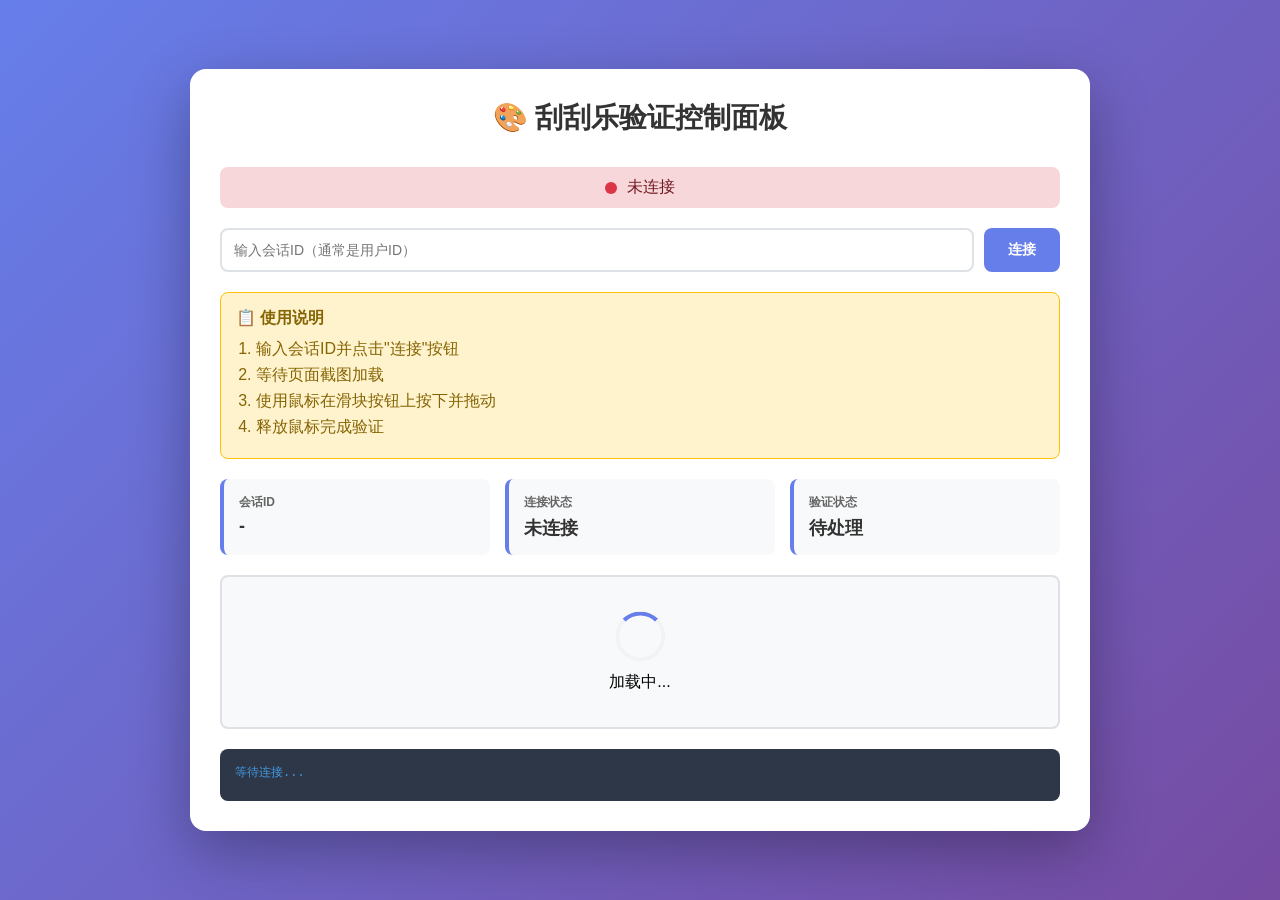
<file: captcha_control.html>
<!DOCTYPE html>
<html lang="zh-CN">
<head>
    <meta charset="UTF-8">
    <meta name="viewport" content="width=device-width, initial-scale=1.0">
    <title>刮刮乐验证控制面板</title>
    <style>
        * {
            margin: 0;
            padding: 0;
            box-sizing: border-box;
        }

        body {
            font-family: -apple-system, BlinkMacSystemFont, "Segoe UI", Roboto, "Helvetica Neue", Arial, sans-serif;
            background: linear-gradient(135deg, #667eea 0%, #764ba2 100%);
            min-height: 100vh;
            display: flex;
            justify-content: center;
            align-items: center;
            padding: 20px;
        }

        .container {
            background: white;
            border-radius: 16px;
            box-shadow: 0 20px 60px rgba(0, 0, 0, 0.3);
            padding: 30px;
            max-width: 900px;
            width: 100%;
        }

        .header {
            text-align: center;
            margin-bottom: 30px;
        }

        .header h1 {
            color: #333;
            font-size: 28px;
            margin-bottom: 10px;
        }

        .status {
            display: flex;
            align-items: center;
            justify-content: center;
            gap: 10px;
            padding: 10px;
            border-radius: 8px;
            margin-bottom: 20px;
        }

        .status.connected {
            background: #d4edda;
            color: #155724;
        }

        .status.disconnected {
            background: #f8d7da;
            color: #721c24;
        }

        .status.completed {
            background: #d1ecf1;
            color: #0c5460;
        }

        .status-indicator {
            width: 12px;
            height: 12px;
            border-radius: 50%;
            animation: pulse 2s infinite;
        }

        .status.connected .status-indicator {
            background: #28a745;
        }

        .status.disconnected .status-indicator {
            background: #dc3545;
        }

        .status.completed .status-indicator {
            background: #17a2b8;
        }

        @keyframes pulse {
            0%, 100% { opacity: 1; }
            50% { opacity: 0.5; }
        }

        .canvas-container {
            position: relative;
            background: #f8f9fa;
            border: 2px solid #dee2e6;
            border-radius: 8px;
            overflow: hidden;
            margin-bottom: 20px;
            max-height: 600px;
            display: flex;
            justify-content: center;
            align-items: center;
        }

        #captchaCanvas {
            max-width: 100%;
            display: block;
            cursor: crosshair;
        }

        .loading {
            position: absolute;
            top: 50%;
            left: 50%;
            transform: translate(-50%, -50%);
            text-align: center;
        }

        .spinner {
            border: 4px solid #f3f3f3;
            border-top: 4px solid #667eea;
            border-radius: 50%;
            width: 50px;
            height: 50px;
            animation: spin 1s linear infinite;
            margin: 0 auto 10px;
        }

        @keyframes spin {
            0% { transform: rotate(0deg); }
            100% { transform: rotate(360deg); }
        }

        .info-panel {
            display: grid;
            grid-template-columns: repeat(auto-fit, minmax(200px, 1fr));
            gap: 15px;
            margin-bottom: 20px;
        }

        .info-card {
            background: #f8f9fa;
            padding: 15px;
            border-radius: 8px;
            border-left: 4px solid #667eea;
        }

        .info-card h3 {
            color: #666;
            font-size: 12px;
            text-transform: uppercase;
            margin-bottom: 5px;
        }

        .info-card p {
            color: #333;
            font-size: 18px;
            font-weight: bold;
        }

        .instructions {
            background: #fff3cd;
            border: 1px solid #ffc107;
            border-radius: 8px;
            padding: 15px;
            margin-bottom: 20px;
        }

        .instructions h3 {
            color: #856404;
            margin-bottom: 10px;
            font-size: 16px;
        }

        .instructions ol {
            margin-left: 20px;
            color: #856404;
        }

        .instructions li {
            margin-bottom: 5px;
        }

        .session-input {
            display: flex;
            gap: 10px;
            margin-bottom: 20px;
        }

        .session-input input {
            flex: 1;
            padding: 12px;
            border: 2px solid #dee2e6;
            border-radius: 8px;
            font-size: 14px;
        }

        .session-input button {
            padding: 12px 24px;
            background: #667eea;
            color: white;
            border: none;
            border-radius: 8px;
            font-size: 14px;
            font-weight: bold;
            cursor: pointer;
            transition: background 0.3s;
        }

        .session-input button:hover {
            background: #5568d3;
        }

        .session-input button:disabled {
            background: #ccc;
            cursor: not-allowed;
        }

        .log {
            background: #2d3748;
            color: #a0aec0;
            border-radius: 8px;
            padding: 15px;
            max-height: 200px;
            overflow-y: auto;
            font-family: 'Courier New', monospace;
            font-size: 12px;
        }

        .log-entry {
            margin-bottom: 5px;
        }

        .log-entry.success {
            color: #48bb78;
        }

        .log-entry.error {
            color: #f56565;
        }

        .log-entry.info {
            color: #4299e1;
        }
    </style>
</head>
<body>
    <div class="container">
        <div class="header">
            <h1>🎨 刮刮乐验证控制面板</h1>
        </div>

        <div id="status" class="status disconnected">
            <div class="status-indicator"></div>
            <span id="statusText">未连接</span>
        </div>

        <div class="session-input">
            <input type="text" id="sessionIdInput" placeholder="输入会话ID（通常是用户ID）" />
            <button id="connectBtn" onclick="connectSession()">连接</button>
        </div>

        <div class="instructions">
            <h3>📋 使用说明</h3>
            <ol>
                <li>输入会话ID并点击"连接"按钮</li>
                <li>等待页面截图加载</li>
                <li>使用鼠标在滑块按钮上按下并拖动</li>
                <li>释放鼠标完成验证</li>
            </ol>
        </div>

        <div class="info-panel">
            <div class="info-card">
                <h3>会话ID</h3>
                <p id="sessionIdDisplay">-</p>
            </div>
            <div class="info-card">
                <h3>连接状态</h3>
                <p id="connectionStatus">未连接</p>
            </div>
            <div class="info-card">
                <h3>验证状态</h3>
                <p id="verificationStatus">待处理</p>
            </div>
        </div>

        <div class="canvas-container" id="canvasContainer">
            <div class="loading" id="loading">
                <div class="spinner"></div>
                <p>加载中...</p>
            </div>
            <canvas id="captchaCanvas"></canvas>
        </div>

        <div class="log" id="log">
            <div class="log-entry info">等待连接...</div>
        </div>
    </div>

    <script>
        let ws = null;
        let currentSessionId = null;
        let canvas = null;
        let ctx = null;
        let isMouseDown = false;
        let lastMoveTime = 0;
        let moveThrottle = 5; // 节流：每10ms最多发送一次（极致流畅）
        let captchaOffset = {x: 0, y: 0}; // 滑块区域在页面中的偏移量

        // 初始化
        document.addEventListener('DOMContentLoaded', () => {
            canvas = document.getElementById('captchaCanvas');
            ctx = canvas.getContext('2d');

            // 检查是否为嵌入模式（从URL参数或iframe检测）
            const urlParams = new URLSearchParams(window.location.search);
            const isEmbed = urlParams.get('embed') === '1' || window.self !== window.top;
            
            if (isEmbed) {
                // 隐藏不必要的元素
                document.querySelector('.header').style.display = 'none';
                document.querySelector('.session-input').style.display = 'none';
                document.querySelector('.instructions').style.display = 'none';
                document.querySelector('.info-panel').style.display = 'none';
                document.querySelector('.log').style.display = 'none';
                document.getElementById('status').style.display = 'none';
                
                // 调整容器样式
                document.querySelector('.container').style.padding = '0';
                document.querySelector('.container').style.boxShadow = 'none';
                document.querySelector('.container').style.background = 'transparent';
                document.body.style.padding = '0';
            }

            // 检查是否有预设的会话ID
            if (window.INITIAL_SESSION_ID) {
                document.getElementById('sessionIdInput').value = window.INITIAL_SESSION_ID;
                connectSession();
            }

            // 鼠标事件
            canvas.addEventListener('mousedown', handleMouseDown);
            canvas.addEventListener('mousemove', handleMouseMove);
            canvas.addEventListener('mouseup', handleMouseUp);
            canvas.addEventListener('mouseleave', handleMouseUp);
        });

        function log(message, type = 'info') {
            const logEl = document.getElementById('log');
            const entry = document.createElement('div');
            entry.className = `log-entry ${type}`;
            const timestamp = new Date().toLocaleTimeString();
            entry.textContent = `[${timestamp}] ${message}`;
            logEl.appendChild(entry);
            logEl.scrollTop = logEl.scrollHeight;
        }

        function updateStatus(status, text) {
            const statusEl = document.getElementById('status');
            const statusTextEl = document.getElementById('statusText');
            
            statusEl.className = `status ${status}`;
            statusTextEl.textContent = text;
            
            document.getElementById('connectionStatus').textContent = text;
        }

        async function connectSession() {
            const sessionId = document.getElementById('sessionIdInput').value.trim();
            
            if (!sessionId) {
                alert('请输入会话ID');
                return;
            }

            currentSessionId = sessionId;
            document.getElementById('sessionIdDisplay').textContent = sessionId;
            document.getElementById('connectBtn').disabled = true;

            log(`正在连接会话: ${sessionId}`, 'info');

            try {
                // 建立 WebSocket 连接
                const wsUrl = `ws://${window.location.host}/api/captcha/ws/${sessionId}`;
                log(`WebSocket URL: ${wsUrl}`, 'info');
                
                ws = new WebSocket(wsUrl);

                ws.onopen = () => {
                    log('WebSocket 连接成功', 'success');
                    updateStatus('connected', '已连接');
                };

                ws.onmessage = async (event) => {
                    const data = JSON.parse(event.data);
                    handleWebSocketMessage(data);
                };

                ws.onerror = (error) => {
                    log(`WebSocket 错误: ${error}`, 'error');
                    updateStatus('disconnected', '连接错误');
                    document.getElementById('connectBtn').disabled = false;
                };

                ws.onclose = () => {
                    log('WebSocket 连接关闭', 'info');
                    updateStatus('disconnected', '连接已关闭');
                    document.getElementById('connectBtn').disabled = false;
                };

            } catch (error) {
                log(`连接失败: ${error}`, 'error');
                updateStatus('disconnected', '连接失败');
                document.getElementById('connectBtn').disabled = false;
            }
        }

        function handleWebSocketMessage(data) {
            const type = data.type;

            if (type === 'session_info') {
                log('收到会话信息', 'success');
                
                // 保存验证码容器偏移量
                if (data.captcha_info && data.captcha_info.x !== undefined) {
                    captchaOffset.x = Math.max(0, data.captcha_info.x - 10);
                    captchaOffset.y = Math.max(0, data.captcha_info.y - 10);
                    log(`验证码容器偏移: (${captchaOffset.x}, ${captchaOffset.y})`, 'info');
                    log(`容器大小: ${data.captcha_info.width}x${data.captcha_info.height}`, 'info');
                }
                
                displayScreenshot(data.screenshot);
            }

            else if (type === 'screenshot_update') {
                displayScreenshot(data.screenshot);
                
                // 如果是在等待验证结果时收到截图更新，说明验证失败
                const currentStatus = document.getElementById('verificationStatus').textContent;
                if (currentStatus === '验证中...') {
                    log('⚠️ 验证未通过，请重试', 'error');
                    document.getElementById('verificationStatus').textContent = '待处理';
                }
            }

            else if (type === 'completed') {
                log('✅ 验证成功！', 'success');
                updateStatus('completed', '验证成功');
                document.getElementById('verificationStatus').textContent = '已完成';
                
                // 显示成功提示
                setTimeout(() => {
                    alert('✅ 验证成功！页面即将关闭...');
                    if (ws) {
                        ws.close();
                    }
                }, 500);
            }

            else if (type === 'error') {
                log(`错误: ${data.message}`, 'error');
            }
        }

        function displayScreenshot(base64Image) {
            const img = new Image();
            img.onload = () => {
                // 调整 canvas 大小（只在必要时调整）
                if (canvas.width !== img.width || canvas.height !== img.height) {
                    canvas.width = img.width;
                    canvas.height = img.height;
                }
                
                // 使用 imageSmoothingEnabled 优化渲染
                ctx.imageSmoothingEnabled = true;
                ctx.imageSmoothingQuality = 'low'; // 低质量平滑，提升性能
                
                // 绘制图片
                ctx.drawImage(img, 0, 0);
                
                // 隐藏加载提示
                document.getElementById('loading').style.display = 'none';
                canvas.style.display = 'block';
            };
            // 使用 JPEG 格式（后端已改为 JPEG）
            img.src = `data:image/jpeg;base64,${base64Image}`;
        }

        function handleMouseDown(event) {
            if (!ws || ws.readyState !== WebSocket.OPEN) {
                return;
            }

            isMouseDown = true;
            const coords = getMouseCoords(event);
            
            log(`鼠标按下: (${coords.x}, ${coords.y})`, 'info');
            
            ws.send(JSON.stringify({
                type: 'mouse_event',
                event_type: 'down',
                x: coords.x,
                y: coords.y
            }));
        }

        function handleMouseMove(event) {
            if (!ws || ws.readyState !== WebSocket.OPEN || !isMouseDown) {
                return;
            }

            // 节流：限制发送频率，避免卡顿
            const now = Date.now();
            if (now - lastMoveTime < moveThrottle) {
                return; // 跳过这次事件
            }
            lastMoveTime = now;

            const coords = getMouseCoords(event);
            
            ws.send(JSON.stringify({
                type: 'mouse_event',
                event_type: 'move',
                x: coords.x,
                y: coords.y
            }));
        }

        function handleMouseUp(event) {
            if (!ws || ws.readyState !== WebSocket.OPEN || !isMouseDown) {
                return;
            }

            isMouseDown = false;
            const coords = getMouseCoords(event);
            
            log(`鼠标释放: (${coords.x}, ${coords.y})`, 'info');
            log(`等待验证结果...`, 'info');
            
            // 更新状态显示
            document.getElementById('verificationStatus').textContent = '验证中...';
            
            ws.send(JSON.stringify({
                type: 'mouse_event',
                event_type: 'up',
                x: coords.x,
                y: coords.y
            }));
        }

        function getMouseCoords(event) {
            const rect = canvas.getBoundingClientRect();
            const scaleX = canvas.width / rect.width;
            const scaleY = canvas.height / rect.height;
            
            // 计算canvas上的坐标
            const canvasX = Math.round((event.clientX - rect.left) * scaleX);
            const canvasY = Math.round((event.clientY - rect.top) * scaleY);
            
            // 转换为页面上的实际坐标（加上偏移量）
            return {
                x: canvasX + captchaOffset.x,
                y: canvasY + captchaOffset.y
            };
        }
    </script>
</body>
</html>
</file>
